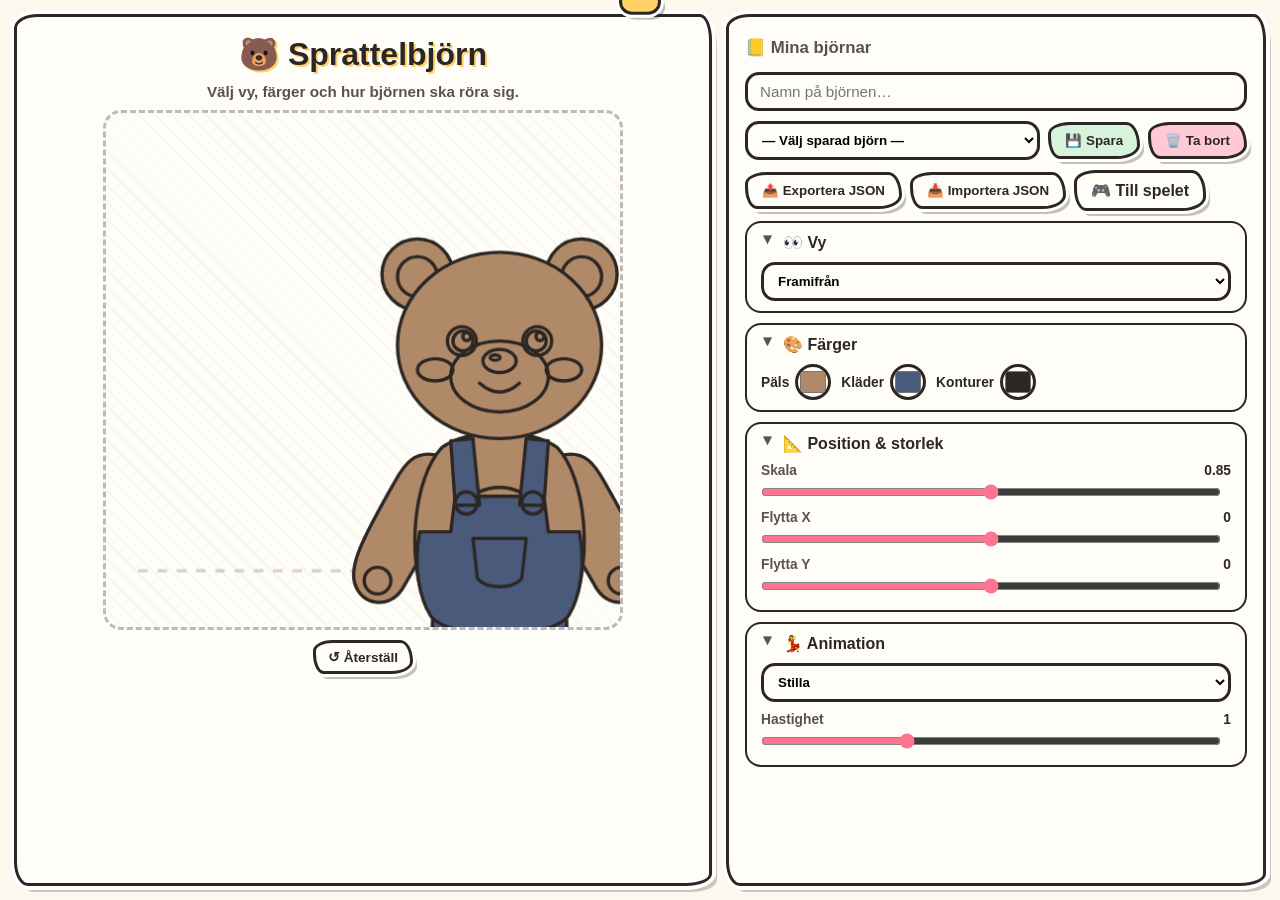
<file: character-editor.html>
<!doctype html>
<html lang="sv">
  <head>
    <meta charset="UTF-8" />
    <meta name="viewport" content="width=device-width, initial-scale=1.0" />
    <title>🐻 Sprattelbjörn – Verkstad</title>
    <style>
      :root {
        --paper-bg: #fdf8ee;
        --paper-card: #fffdf7;
        --pencil-dark: #2c2724;
        --pencil-mid: #5a524c;
        --accent-yellow: #ffd166;
        --accent-green: #06d6a0;
        --accent-blue: #4cc9f0;
        --accent-pink: #ff758f;
        --accent-orange: #ff9f1c;
      }
      * {
        box-sizing: border-box;
        margin: 0;
        padding: 0;
        -webkit-tap-highlight-color: transparent;
      }
      html,
      body {
        width: 100%;
        min-height: 100%;
        background: var(--paper-bg);
        font-family: "Comic Sans MS", "Chalkboard SE", "Marker Felt", "Trebuchet MS", cursive, sans-serif;
        color: var(--pencil-dark);
      }
      body {
        display: flex;
        min-height: 100vh;
        padding: 14px;
        gap: 14px;
        flex-wrap: wrap;
      }
      .paper-box {
        background: var(--paper-card);
        border: 3.5px solid var(--pencil-dark);
        border-radius: 24px 12px 26px 14px / 14px 26px 12px 24px;
        box-shadow:
          0 0 0 4px #ffffff,
          5px 6px 0 rgba(44, 39, 36, 0.24);
      }
      .crayon-btn {
        background: var(--paper-card);
        border: 3.5px solid var(--pencil-dark);
        border-radius: 22px 14px 24px 12px / 12px 24px 14px 22px;
        box-shadow:
          0 0 0 3px #ffffff,
          4px 5px 0 rgba(44, 39, 36, 0.28);
        cursor: pointer;
        padding: 8px 14px;
        font-family: inherit;
        font-weight: 800;
        color: var(--pencil-dark);
        transition:
          transform 0.08s ease,
          box-shadow 0.08s ease;
        display: inline-flex;
        align-items: center;
        justify-content: center;
        gap: 6px;
      }
      .crayon-btn:active {
        transform: translate(3px, 4px) scale(0.97);
        box-shadow:
          0 0 0 3px #ffffff,
          1px 1px 0 rgba(44, 39, 36, 0.28);
      }
      .crayon-btn.danger {
        background: #ffcad4;
      }
      .crayon-btn.primary {
        background: #d8f3dc;
      }

      /* Vänster: preview-panel */
      .stage {
        flex: 1 1 520px;
        min-width: 320px;
        padding: 18px;
        display: flex;
        flex-direction: column;
        align-items: center;
        gap: 10px;
      }
      .stage h1 {
        font-size: clamp(1.4rem, 3.6vw, 2rem);
        text-shadow: 2px 2px 0 var(--accent-yellow);
        text-align: center;
      }
      .stage .subtitle {
        color: var(--pencil-mid);
        font-weight: 700;
        text-align: center;
        font-size: 0.95rem;
      }
      #previewCanvas {
        width: 100%;
        max-width: 520px;
        aspect-ratio: 1 / 1;
        background:
          repeating-linear-gradient(
            45deg,
            rgba(44, 39, 36, 0.03) 0 2px,
            transparent 2px 12px
          ),
          #fffdf7;
        border: 3px dashed rgba(44, 39, 36, 0.3);
        border-radius: 18px;
        touch-action: none;
      }
      .stage-tools {
        display: flex;
        flex-wrap: wrap;
        justify-content: center;
        gap: 8px;
      }
      .stage-tools .tool-chip {
        font-size: 0.85rem;
        padding: 6px 12px;
      }

      /* Höger: kontrollpanel */
      .panel {
        flex: 1 1 420px;
        min-width: 300px;
        max-width: 540px;
        padding: 16px;
        display: flex;
        flex-direction: column;
        gap: 10px;
        max-height: calc(100vh - 28px);
        overflow-y: auto;
      }
      .panel h2 {
        font-size: 1.05rem;
        margin: 4px 0;
        color: var(--pencil-mid);
        display: flex;
        align-items: center;
        gap: 8px;
      }
      .library-row {
        display: flex;
        gap: 8px;
        flex-wrap: wrap;
        align-items: center;
      }
      .library-row input[type="text"] {
        flex: 1 1 160px;
        padding: 8px 12px;
        font-family: inherit;
        font-size: 0.95rem;
        border: 3px solid var(--pencil-dark);
        border-radius: 14px;
        background: #fffdf7;
      }
      select.library-select {
        flex: 1 1 160px;
        padding: 8px 10px;
        font-family: inherit;
        font-weight: 700;
        border: 3px solid var(--pencil-dark);
        border-radius: 14px;
        background: #fffdf7;
      }
      details.section {
        background: #fffdf7;
        border: 2.5px solid var(--pencil-dark);
        border-radius: 16px;
        padding: 10px 14px;
      }
      details.section > summary {
        cursor: pointer;
        font-weight: 900;
        font-size: 1rem;
        list-style: none;
        display: flex;
        align-items: center;
        gap: 8px;
      }
      details.section > summary::before {
        content: "▸";
        display: inline-block;
        width: 14px;
        color: var(--pencil-mid);
        transition: transform 0.15s;
      }
      details.section[open] > summary::before {
        transform: rotate(90deg);
      }
      details.section > *:not(summary) {
        margin-top: 10px;
      }
      .slider-row {
        display: grid;
        grid-template-columns: 1fr auto;
        gap: 6px 10px;
        align-items: center;
        margin: 6px 0;
      }
      .slider-row label {
        grid-column: 1 / -1;
        font-size: 0.86rem;
        font-weight: 700;
        color: var(--pencil-mid);
        display: flex;
        justify-content: space-between;
      }
      .slider-row label span.v {
        color: var(--pencil-dark);
        font-weight: 900;
      }
      .slider-row input[type="range"] {
        width: 100%;
        accent-color: var(--accent-pink);
      }
      .color-row {
        display: flex;
        flex-wrap: wrap;
        gap: 10px;
        align-items: center;
      }
      .color-row label {
        display: flex;
        align-items: center;
        gap: 6px;
        font-weight: 700;
        font-size: 0.86rem;
      }
      input[type="color"] {
        width: 36px;
        height: 36px;
        border: 3px solid var(--pencil-dark);
        border-radius: 50%;
        padding: 0;
        background: none;
        cursor: pointer;
      }
      .footer-note {
        font-size: 0.82rem;
        color: var(--pencil-mid);
        font-style: italic;
        margin-top: 4px;
        text-align: center;
      }
      #toast {
        position: fixed;
        top: 20px;
        left: 50%;
        transform: translateX(-50%) translateY(-120%);
        background: var(--accent-yellow);
        border: 3.5px solid var(--pencil-dark);
        border-radius: 16px;
        padding: 10px 18px;
        font-weight: 900;
        box-shadow:
          0 0 0 3px #fff,
          4px 5px 0 rgba(44, 39, 36, 0.28);
        transition: transform 0.3s ease;
        z-index: 50;
        pointer-events: none;
      }
      #toast.show {
        transform: translateX(-50%) translateY(0);
      }

      @media (max-width: 760px) {
        body {
          flex-direction: column;
        }
        .panel {
          max-height: none;
        }
      }
    </style>
  </head>
  <body>
    <!-- VÄNSTERPANEL: PREVIEW -->
    <section class="paper-box stage">
      <h1>🐻 Sprattelbjörn</h1>
      <p class="subtitle">Välj vy, färger och hur björnen ska röra sig.</p>
      <canvas id="previewCanvas" width="520" height="520"></canvas>
      <div class="stage-tools">
        <button class="crayon-btn tool-chip" id="resetBtn">↺ Återställ</button>
      </div>
    </section>

    <!-- HÖGERPANEL -->
    <aside class="paper-box panel">
      <h2>📒 Mina björnar</h2>
      <div class="library-row">
        <input type="text" id="charName" placeholder="Namn på björnen…" maxlength="40" />
      </div>
      <div class="library-row">
        <select id="librarySelect" class="library-select">
          <option value="">— Välj sparad björn —</option>
        </select>
        <button class="crayon-btn primary" id="saveBtn">💾 Spara</button>
        <button class="crayon-btn danger" id="deleteBtn">🗑️ Ta bort</button>
      </div>
      <div class="library-row">
        <button class="crayon-btn" id="exportBtn">📤 Exportera JSON</button>
        <button class="crayon-btn" id="importBtn">📥 Importera JSON</button>
        <input type="file" id="importFile" accept="application/json,.json" style="display: none" />
        <a href="index.html" class="crayon-btn" style="text-decoration: none">🎮 Till spelet</a>
      </div>

      <details class="section" open>
        <summary>👀 Vy</summary>
        <div class="library-row">
          <select id="view-select" class="library-select">
            <option value="front">Framifrån</option>
            <option value="side">Från sidan</option>
          </select>
        </div>
      </details>

      <details class="section" open>
        <summary>🎨 Färger</summary>
        <div class="color-row">
          <label>
            Päls
            <input type="color" id="color-body" value="#b08968" />
          </label>
          <label>
            Kläder
            <input type="color" id="color-clothes" value="#4a5a7a" />
          </label>
          <label>
            Konturer
            <input type="color" id="color-outline" value="#2c2724" />
          </label>
        </div>
      </details>

      <details class="section" open>
        <summary>📐 Position &amp; storlek</summary>
        <div class="slider-row">
          <label>Skala<span class="v" id="v-scale">0.85</span></label>
          <input type="range" id="slider-scale" min="0.2" max="1.5" step="0.01" value="0.85" />
        </div>
        <div class="slider-row">
          <label>Flytta X<span class="v" id="v-offsetX">0</span></label>
          <input type="range" id="slider-offsetX" min="-80" max="80" step="1" value="0" />
        </div>
        <div class="slider-row">
          <label>Flytta Y<span class="v" id="v-offsetY">0</span></label>
          <input type="range" id="slider-offsetY" min="-80" max="80" step="1" value="0" />
        </div>
      </details>

      <details class="section" open>
        <summary>💃 Animation</summary>
        <div class="library-row">
          <select id="anim-select" class="library-select">
            <option value="none">Stilla</option>
            <option value="idle">Vagga lugnt</option>
            <option value="spratt">Spratta</option>
            <option value="spring">Spring</option>
            <option value="vinka">Vinka</option>
          </select>
        </div>
        <div class="slider-row">
          <label>Hastighet<span class="v" id="v-animSpeed">1</span></label>
          <input type="range" id="slider-animSpeed" min="0.1" max="3" step="0.1" value="1" />
        </div>
      </details>
    </aside>

    <div id="toast" aria-live="polite"></div>

    <script>
      // =========================================================================
      // 1. STANDARDKONFIGURATION
      // =========================================================================
      const DEFAULT_CONFIG = {
        name: "",
        view: "front",
        colors: {
          body: "#b08968",
          clothes: "#4a5a7a",
          outline: "#2c2724",
        },
        scale: 0.85,
        offsetX: 0,
        offsetY: 0,
        anim: "none",
        animSpeed: 1,
      };

      const SVG_SRC = "sprattelgubbe-bjorn-i-hangselbyxor-delar.svg";
      const STORAGE_KEY = "sprattelbjornarLib";
      const DRAFT_KEY = "sprattelbjornDraft";

      // Björnens mittpunkt i SVG-koordinater skiljer sig mellan vyerna
      // — sidovyn är skjuten åt höger p.g.a. nosen.
      const VIEW_CENTER = {
        front: { x: 160, y: 161 },
        side: { x: 178, y: 163 },
      };
      // Världens origo läggs lite ovanför canvasens mitt så björnen känns ståendes.
      const TARGET_Y = 0;

      // Varje kroppsdel = egen bild med egen ledpunkt (hämtade ur SVG-kommentarerna).
      // "order" bestämmer ritordning bakifrån och framåt. Torso + ev. svans har ingen pivot.
      const PART_META = {
        front: {
          order: ["legLeft", "legRight", "armLeft", "armRight", "torso", "head"],
          ids: {
            legLeft: "front-legLeft",
            legRight: "front-legRight",
            armLeft: "front-armLeft",
            armRight: "front-armRight",
            torso: "front-torso",
            head: "front-head",
          },
          pivots: {
            head: [160, 130],
            armLeft: [128, 150],
            armRight: [192, 150],
            legLeft: [143, 208],
            legRight: [177, 208],
          },
        },
        side: {
          order: ["tailOrCape", "legBack", "armBack", "torso", "head", "legFront", "armFront"],
          ids: {
            tailOrCape: "side-tailOrCape",
            legBack: "side-legBack",
            armBack: "side-armBack",
            torso: "side-torso",
            head: "side-head",
            legFront: "side-legFront",
            armFront: "side-armFront",
          },
          pivots: {
            head: [165, 130],
            armBack: [164, 148],
            armFront: [164, 148],
            legBack: [162, 208],
            legFront: [162, 208],
          },
        },
      };

      let config = JSON.parse(JSON.stringify(DEFAULT_CONFIG));
      let wobbleTime = 0;
      let originalSvgDoc = null;
      const partImages = { front: {}, side: {} };

      // =========================================================================
      // 2. CANVAS
      // =========================================================================
      const canvas = document.getElementById("previewCanvas");
      const ctx = canvas.getContext("2d");

      function resizeCanvas() {
        const rect = canvas.getBoundingClientRect();
        const dpr = window.devicePixelRatio || 1;
        canvas.width = Math.round(rect.width * dpr);
        canvas.height = Math.round(rect.height * dpr);
      }
      window.addEventListener("resize", resizeCanvas);

      // =========================================================================
      // 3. SVG-LADDNING & OMFÄRGNING
      // =========================================================================
      function loadImg(svgText) {
        return new Promise((resolve, reject) => {
          const img = new Image();
          img.onload = () => resolve(img);
          img.onerror = () => reject(new Error("img load"));
          img.src = "data:image/svg+xml;charset=utf-8," + encodeURIComponent(svgText);
        });
      }

      async function fetchSvg() {
        try {
          const res = await fetch(SVG_SRC);
          if (!res.ok) throw new Error("fetch " + res.status);
          const text = await res.text();
          originalSvgDoc = new DOMParser().parseFromString(text, "image/svg+xml");
          await rebuildPartImages();
        } catch (err) {
          console.warn("Kunde inte ladda SVG:", err);
          showToast("⚠️ Hittar inte SVG:n (servera via HTTP)");
        }
      }

      // Bygg om alla delar med nuvarande färger. Körs vid start och när färg ändras.
      async function rebuildPartImages() {
        if (!originalSvgDoc) return;
        const ns = "http://www.w3.org/2000/svg";
        const serializer = new XMLSerializer();
        const jobs = [];
        for (const view of Object.keys(PART_META)) {
          const meta = PART_META[view];
          for (const [partName, id] of Object.entries(meta.ids)) {
            const el = originalSvgDoc.getElementById(id);
            if (!el) continue;
            const clone = el.cloneNode(true);
            clone.removeAttribute("transform");
            // Färglägg paths baserat på klass
            clone.querySelectorAll("*").forEach((p) => {
              const cls = p.getAttribute("class") || "";
              if (cls.includes("part-body")) {
                p.setAttribute("fill", config.colors.body);
              } else if (cls.includes("part-clothes")) {
                p.setAttribute("fill", config.colors.clothes);
              }
              if (p.hasAttribute("stroke")) {
                p.setAttribute("stroke", config.colors.outline);
              }
            });
            const svgText =
              `<svg xmlns="${ns}" viewBox="0 0 320 320">` +
              serializer.serializeToString(clone) +
              `</svg>`;
            jobs.push(
              loadImg(svgText).then((img) => {
                partImages[view][partName] = img;
              }),
            );
          }
        }
        await Promise.all(jobs);
      }

      let rebuildTimer = null;
      function requestRebuild() {
        clearTimeout(rebuildTimer);
        rebuildTimer = setTimeout(() => rebuildPartImages(), 50);
      }

      // =========================================================================
      // 4. ANIMATION
      // =========================================================================
      function computePartAngles(view) {
        const a = {};
        const t = wobbleTime * config.animSpeed;
        const mode = config.anim;
        if (mode === "idle") {
          const s = Math.sin(t * 1.5);
          a.head = s * 0.05;
          if (view === "front") {
            a.armLeft = s * 0.1;
            a.armRight = -s * 0.1;
          } else {
            a.armFront = s * 0.15;
            a.armBack = -s * 0.1;
          }
        } else if (mode === "spratt") {
          const s = Math.sin(t * 3);
          if (view === "front") {
            a.armLeft = -s * 1.3;
            a.armRight = s * 1.3;
            a.legLeft = -s * 0.4;
            a.legRight = s * 0.4;
            a.head = s * 0.08;
          } else {
            a.armFront = s * 0.8;
            a.armBack = -s * 0.8;
            a.legFront = -s * 0.3;
            a.legBack = s * 0.3;
            a.head = Math.cos(t * 3) * 0.08;
          }
        } else if (mode === "spring") {
          const s = Math.sin(t * 6);
          if (view === "front") {
            a.armLeft = -s * 0.55;
            a.armRight = s * 0.55;
            a.legLeft = s * 0.5;
            a.legRight = -s * 0.5;
          } else {
            a.armFront = s * 0.7;
            a.armBack = -s * 0.7;
            a.legFront = s * 0.7;
            a.legBack = -s * 0.7;
          }
          a.head = Math.sin(t * 12) * 0.04;
        } else if (mode === "vinka") {
          const s = Math.sin(t * 5);
          if (view === "front") {
            a.armRight = -2.4 + s * 0.4;
            a.head = Math.sin(t * 2) * 0.1;
          } else {
            a.armFront = -2.2 + s * 0.35;
            a.head = Math.sin(t * 2) * 0.08;
          }
        }
        return a;
      }

      // =========================================================================
      // 5. RITNING
      // =========================================================================
      function drawBear() {
        const parts = partImages[config.view];
        if (!parts || Object.keys(parts).length === 0) return;
        const meta = PART_META[config.view];
        const c = VIEW_CENTER[config.view];
        const angles = computePartAngles(config.view);
        ctx.save();
        ctx.translate(config.offsetX, TARGET_Y + config.offsetY);
        ctx.scale(config.scale, config.scale);
        ctx.translate(-c.x, -c.y);
        for (const partName of meta.order) {
          const img = parts[partName];
          if (!img) continue;
          const pivot = meta.pivots[partName];
          const angle = angles[partName] || 0;
          ctx.save();
          if (pivot && angle !== 0) {
            ctx.translate(pivot[0], pivot[1]);
            ctx.rotate(angle);
            ctx.translate(-pivot[0], -pivot[1]);
          }
          ctx.drawImage(img, 0, 0);
          ctx.restore();
        }
        ctx.restore();
      }

      // =========================================================================
      // 6. RENDER-LOOP
      // =========================================================================
      let lastT = 0;
      function render(t = 0) {
        const dt = Math.min(0.05, (t - lastT) / 1000 || 0);
        lastT = t;
        wobbleTime += dt;

        resizeCanvas();
        const w = canvas.width;
        const h = canvas.height;
        ctx.setTransform(1, 0, 0, 1, 0, 0);
        ctx.clearRect(0, 0, w, h);

        // Centrera & skala världen så (0,0) hamnar en bit under canvasens mitt
        const dpr = window.devicePixelRatio || 1;
        const cssW = w / dpr;
        const cssH = h / dpr;
        const worldScale = Math.min(cssW / 320, cssH / 320) * dpr;
        ctx.setTransform(worldScale, 0, 0, worldScale, w / 2, h / 2);

        // Subtil pappers-markering för "golvet"
        ctx.save();
        ctx.strokeStyle = "rgba(44,39,36,0.2)";
        ctx.lineWidth = 2;
        ctx.setLineDash([6, 6]);
        ctx.beginPath();
        ctx.moveTo(-140, 125);
        ctx.lineTo(140, 125);
        ctx.stroke();
        ctx.restore();

        drawBear();

        requestAnimationFrame(render);
      }

      // =========================================================================
      // 7. KONTROLLER
      // =========================================================================
      const sliderMap = {
        scale: "scale",
        offsetX: "offsetX",
        offsetY: "offsetY",
        animSpeed: "animSpeed",
      };
      Object.entries(sliderMap).forEach(([id, key]) => {
        const el = document.getElementById(`slider-${id}`);
        const vSpan = document.getElementById(`v-${id}`);
        el.addEventListener("input", () => {
          config[key] = parseFloat(el.value);
          vSpan.textContent = el.value;
          saveDraft();
        });
      });

      ["body", "clothes", "outline"].forEach((key) => {
        const el = document.getElementById(`color-${key}`);
        el.addEventListener("input", () => {
          config.colors[key] = el.value;
          requestRebuild();
          saveDraft();
        });
      });

      document.getElementById("view-select").addEventListener("change", (e) => {
        config.view = e.target.value;
        saveDraft();
      });
      document.getElementById("anim-select").addEventListener("change", (e) => {
        config.anim = e.target.value;
        saveDraft();
      });

      function syncControls() {
        document.getElementById("view-select").value = config.view;
        document.getElementById("anim-select").value = config.anim;
        Object.entries(sliderMap).forEach(([id, key]) => {
          const el = document.getElementById(`slider-${id}`);
          const vSpan = document.getElementById(`v-${id}`);
          el.value = config[key];
          vSpan.textContent = String(config[key]);
        });
        ["body", "clothes", "outline"].forEach((key) => {
          document.getElementById(`color-${key}`).value = config.colors[key];
        });
        document.getElementById("charName").value = config.name || "";
      }

      // =========================================================================
      // 8. BIBLIOTEK
      // =========================================================================
      function showToast(msg) {
        const el = document.getElementById("toast");
        el.textContent = msg;
        el.classList.add("show");
        clearTimeout(el._tid);
        el._tid = setTimeout(() => el.classList.remove("show"), 1700);
      }

      function loadLibrary() {
        try {
          return JSON.parse(localStorage.getItem(STORAGE_KEY) || "{}");
        } catch (e) {
          return {};
        }
      }
      function saveLibrary(lib) {
        localStorage.setItem(STORAGE_KEY, JSON.stringify(lib));
      }
      function refreshLibrarySelect() {
        const lib = loadLibrary();
        const sel = document.getElementById("librarySelect");
        const current = sel.value;
        sel.innerHTML = '<option value="">— Välj sparad björn —</option>';
        Object.keys(lib)
          .sort()
          .forEach((name) => {
            const o = document.createElement("option");
            o.value = name;
            o.textContent = name;
            sel.appendChild(o);
          });
        sel.value = current;
      }

      function saveDraft() {
        try {
          localStorage.setItem(DRAFT_KEY, JSON.stringify(config));
        } catch (e) {}
      }
      function loadDraft() {
        try {
          const d = localStorage.getItem(DRAFT_KEY);
          if (d) mergeInto(config, JSON.parse(d));
        } catch (e) {}
      }

      function mergeInto(target, src) {
        for (const k in src) {
          if (
            src[k] &&
            typeof src[k] === "object" &&
            !Array.isArray(src[k]) &&
            target[k] &&
            typeof target[k] === "object"
          ) {
            mergeInto(target[k], src[k]);
          } else {
            target[k] = src[k];
          }
        }
      }

      document.getElementById("charName").addEventListener("input", (e) => {
        config.name = e.target.value;
        saveDraft();
      });

      document.getElementById("saveBtn").addEventListener("click", () => {
        const name = (config.name || "").trim();
        if (!name) {
          showToast("Skriv ett namn på björnen först!");
          document.getElementById("charName").focus();
          return;
        }
        const lib = loadLibrary();
        config.name = name;
        lib[name] = JSON.parse(JSON.stringify(config));
        saveLibrary(lib);
        refreshLibrarySelect();
        document.getElementById("librarySelect").value = name;
        showToast(`💾 "${name}" sparad!`);
      });

      document.getElementById("librarySelect").addEventListener("change", (e) => {
        const name = e.target.value;
        if (!name) return;
        const lib = loadLibrary();
        if (!lib[name]) return;
        config = JSON.parse(JSON.stringify(DEFAULT_CONFIG));
        mergeInto(config, lib[name]);
        syncControls();
        requestRebuild();
        saveDraft();
        showToast(`📥 "${name}" inladdad`);
      });

      document.getElementById("deleteBtn").addEventListener("click", () => {
        const sel = document.getElementById("librarySelect");
        const name = sel.value;
        if (!name) {
          showToast("Välj en sparad björn först!");
          return;
        }
        if (!confirm(`Ta bort "${name}"?`)) return;
        const lib = loadLibrary();
        delete lib[name];
        saveLibrary(lib);
        refreshLibrarySelect();
        showToast(`🗑️ "${name}" borttagen`);
      });

      document.getElementById("exportBtn").addEventListener("click", () => {
        const data = JSON.stringify(config, null, 2);
        const blob = new Blob([data], { type: "application/json" });
        const url = URL.createObjectURL(blob);
        const a = document.createElement("a");
        a.href = url;
        a.download = `${(config.name || "bjorn").replace(/\s+/g, "_")}.json`;
        a.click();
        setTimeout(() => URL.revokeObjectURL(url), 100);
      });

      document.getElementById("importBtn").addEventListener("click", () => {
        document.getElementById("importFile").click();
      });
      document.getElementById("importFile").addEventListener("change", (e) => {
        const file = e.target.files[0];
        if (!file) return;
        const reader = new FileReader();
        reader.onload = () => {
          try {
            const parsed = JSON.parse(reader.result);
            config = JSON.parse(JSON.stringify(DEFAULT_CONFIG));
            mergeInto(config, parsed);
            syncControls();
            requestRebuild();
            saveDraft();
            showToast(`📥 "${config.name || file.name}" importerad`);
          } catch (err) {
            showToast("Fel: Kunde inte läsa JSON-filen");
          }
        };
        reader.readAsText(file);
        e.target.value = "";
      });

      document.getElementById("resetBtn").addEventListener("click", () => {
        if (!confirm("Återställ till standardbjörnen?")) return;
        config = JSON.parse(JSON.stringify(DEFAULT_CONFIG));
        syncControls();
        requestRebuild();
        saveDraft();
      });

      // =========================================================================
      // 9. STARTA
      // =========================================================================
      loadDraft();
      refreshLibrarySelect();
      syncControls();
      resizeCanvas();
      fetchSvg();
      requestAnimationFrame(render);
    </script>
  </body>
</html>
</file>
